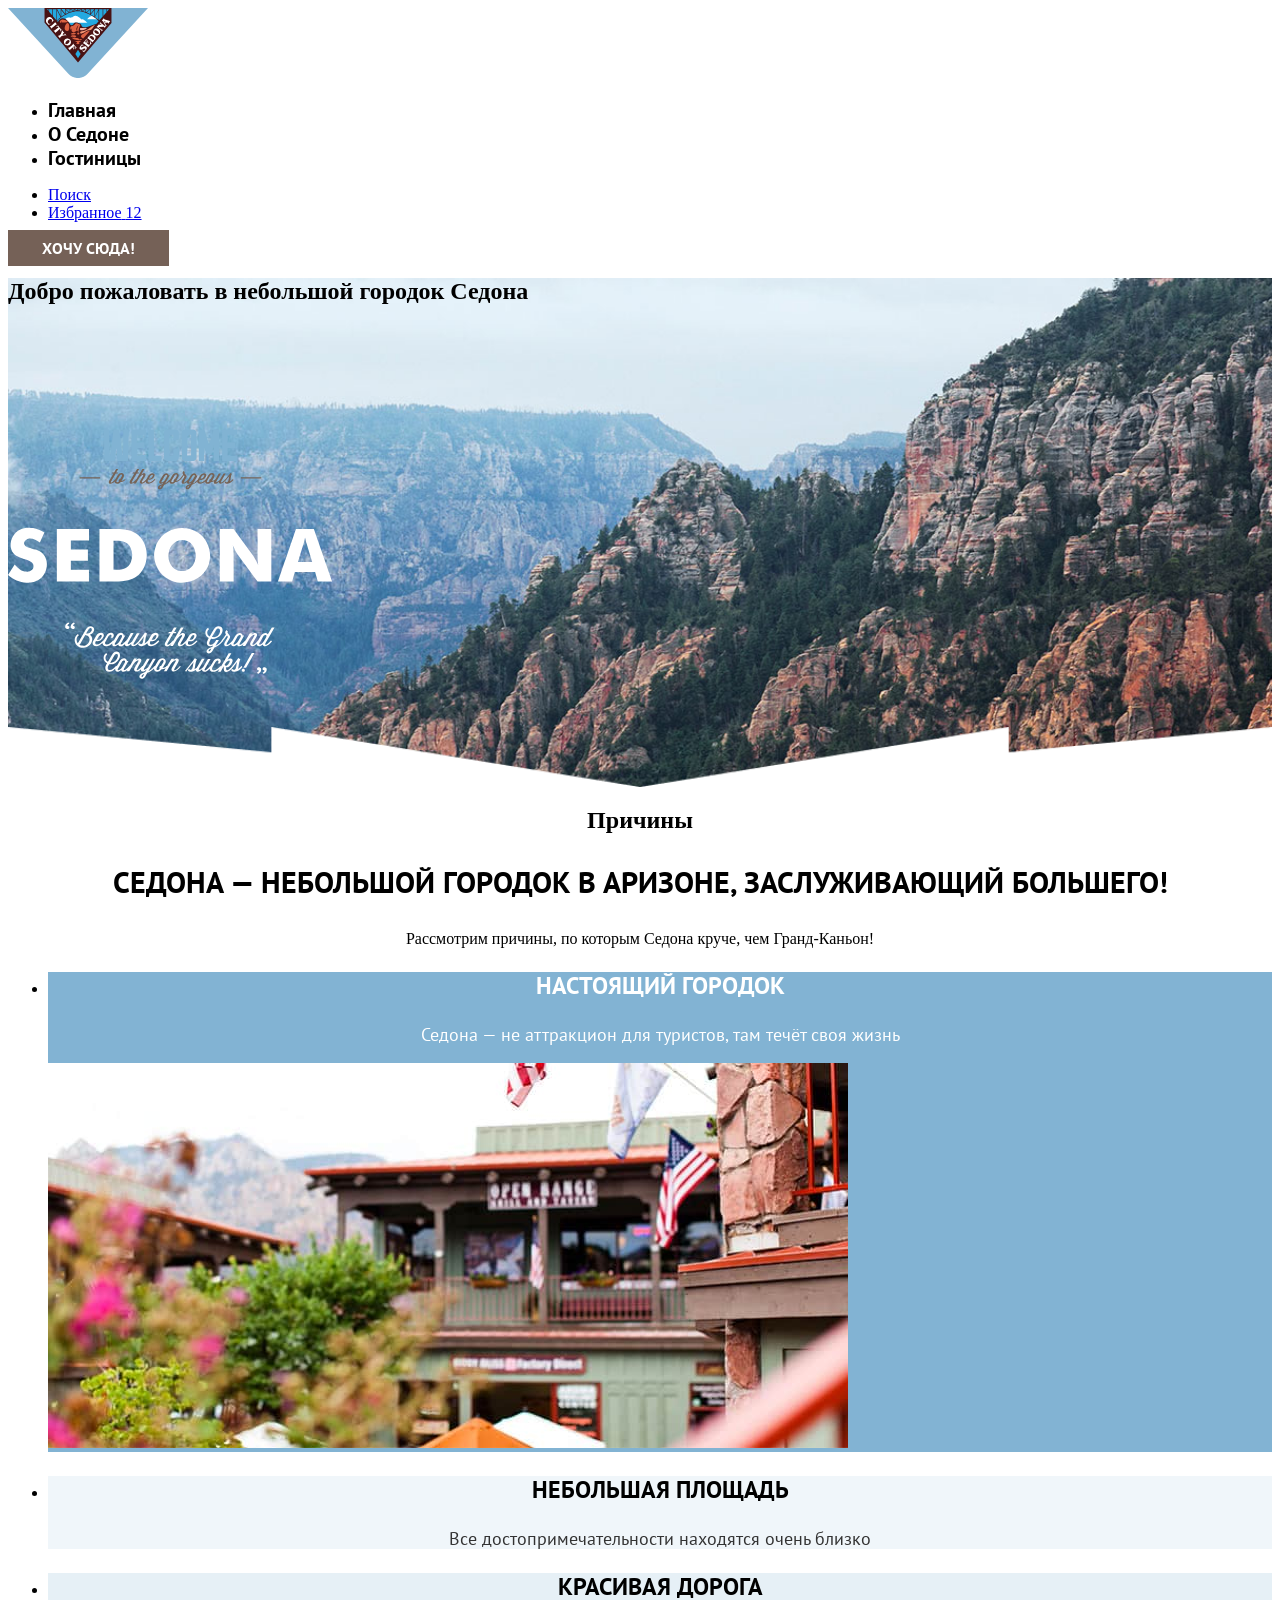
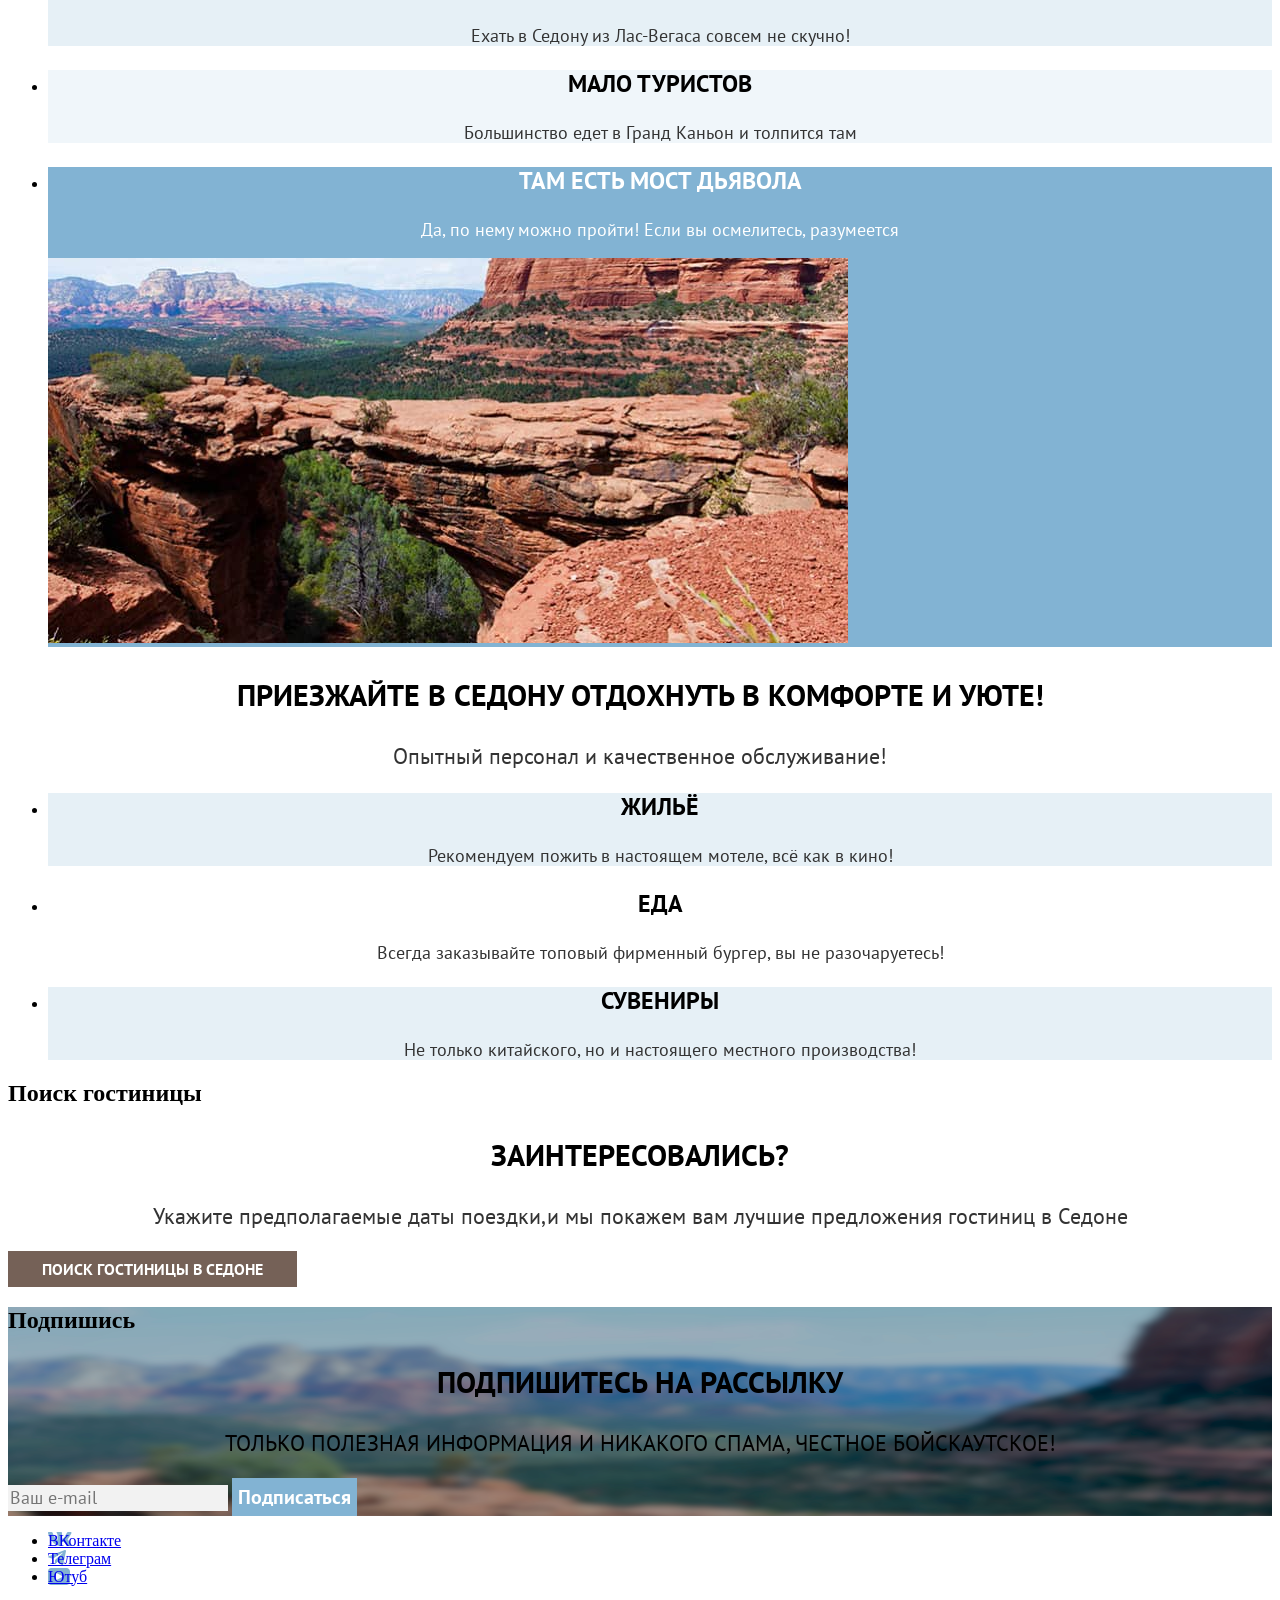
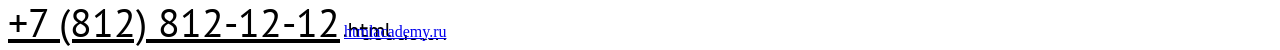
<file: index.html>
<!DOCTYPE html>
<html lang="ru">
  <head>
    <meta charset="utf-8" />
    <title>Седона. Городок в Аризоне</title>
    <link rel="stylesheet" href="styles/styles.css">
  </head>

  <body class="page-index">
    <header class="page-header" data-test="header">
      <nav class="navigation">
        <a class="navigation-logo" href="#">
          <img class="page-header-logo" src="images/logo.svg" width="140" height="70" alt="Логотип" />
        </a>
        <ul class="navigation-list">
          <li class="navigation-item">
            <a class="navigation-link" href="#" area-current="page">Главная</a>
          </li>
          <li class="navigation-item">
            <a class="navigation-link" href="#">О Седоне</a>
          </li>
          <li class="navigation-item">
            <a class="navigation-link" href="catalog.html">Гостиницы</a>
          </li>
        </ul>

        <ul class="navigation-user">
          <li class="navigation-user-item">
            <a class="navigation-user-link" href="#">
              <span class="visually-hidden">Поиск</span>
            </a>
          </li>
          <li class="navigation-user-item">
            <a class="navigation-user-link" href="#">
              <span class="visually-hidden">Избранное</span>
              <span class="navigation-badge">12</span>
            </a>
          </li>
        </ul>
      </nav>
      <a class="header-button" href="#">Хочу сюда!</a>
    </header>
    <main class="main-index">
      <section class="hero">
        <h1 class="visually-hidden">
          Добро пожаловать в небольшой городок Седона
        </h1>
        <img src="images/welcome.svg" class="hero-img" width="325" height="458" alt="Welcome to the gorgeous Sedona, because the Grand Canyon sucks!"
        />
      </section>
      <section class="reasons">
        <h2 class="visually-hidden">Причины</h2>
        <p class="reasons-slogan">
          Седона — небольшой городок в Аризоне, заслуживающий большего!
        </p>
        <p class="reasons-desc">
          Рассмотрим причины, по которым Седона круче, чем Гранд-Каньон!
        </p>
      </section>
      <section class="advantages">
        <ul class="advantage-list">
          <li class="advantage-item advantage-light">
            <h3 class="advantages-item-title title-light">Настоящий городок</h3>
            <p class="advantage-item-slogan slogan-light">
              Седона — не аттракцион для туристов, там течёт своя жизнь
            </p>
            <img src="images/photo-1.jpg" width="800" height="385" alt="Дома" />
          </li>
          <li class="advantage-item item-light">
            <h3 class="advantages-item-title">Небольшая площадь</h3>
            <p class="advantage-item-slogan">
              Все достопримечательности находятся очень близко
            </p>
          </li>
          <li class="advantage-item item-medium">
            <h3 class="advantages-item-title">Красивая дорога</h3>
            <p class="advantage-item-slogan">
              Ехать в Седону из Лас-Вегаса совсем не скучно!
            </p>
          </li>
          <li class="advantage-item item-light">
            <h3 class="advantages-item-title">Мало туристов</h3>
            <p class="advantage-item-slogan">
              Большинство едет в Гранд Каньон и толпится там
            </p>
          </li>
          <li class="advantage-item advantage-light">
            <h3 class="advantages-item-title title-light">Там есть мост дьявола</h3>
            <p class="advantage-item-slogan slogan-light">
              Да, по нему можно пройти! Если вы осмелитесь, разумеется
            </p>
            <img src="images/photo-2.jpg" width="800" height="385" alt="Каньон" />
          </li>
        </ul>
      </section>
      <section class="benefits">
        <h3 class="benefits-slogan">
          Приезжайте в Седону отдохнуть в комфорте и уюте!
        </h3>
        <p class="benefits-text">Опытный персонал и качественное обслуживание!</p>
        <ul class="benefits-list">
          <li class="benefits-item item-medium">
            <h3 class="benefits-item-title">Жильё</h3>
            <p class="benefits-item-text">
              Рекомендуем пожить в настоящем мотеле, всё как в кино!
            </p>
          </li>
          <li class="benefits-item">
            <h3 class="benefits-item-title">Еда</h3>
            <p class="benefits-item-text">
              Всегда заказывайте топовый фирменный бургер, вы не разочаруетесь!
            </p>
          </li>
          <li class="benefits-item item-medium">
            <h3 class="benefits-item-title">Сувениры</h3>
            <p class="benefits-item-text">
              Не только китайского, но и настоящего местного производства!
            </p>
          </li>
        </ul>
      </section>

      <section class="hotel-search">
        <h2 class="visually-hidden">Поиск гостиницы</h2>
        <p class="hotel-search-title">Заинтересовались?</p>
        <p class="hotel-search-text">Укажите предполагаемые даты поездки,и мы покажем вам лучшие предложения гостиниц в Седоне</p>
        <button class="hotel-search-button" type="button">
          Поиск гостиницы в Седоне
        </button>
      </section>
    </main>
    <section class="subscribe">
      <h2 class="visually-hidden">Подпишись</h2>
      <p class="subscribe-title">Подпишитесь на рассылку</p>
      <p class="subscribe-text">
        Только полезная информация и никакого спама, честное бойскаутское!
      </p>
      <form action="https://echo.htmlacademy.ru/." method="post" class="subscribe-form">
        <input class="subscribe-email" type="email" name="email" placeholder="Ваш e-mail">
        <input class="subscribe-button" type="submit" name="podpisatsya" value="Подписаться">
      </form>

    </section>
    <footer class="site-footer">
      <ul class="footer-list">
        <li class="footer-item">
          <a class="social-link-vk" href="https://vk.com/htmlacademy" target="_blank" rel="noopener">
            <span class="visually-hidden">ВКонтакте</span>
          </a>
        </li>
        <li class="footer-item">
          <a class="social-link-telegram" href="https://t.me/htmlacademy" target="_blank" rel="noopener">
            <span class="visually-hidden">Телеграм</span>
          </a>
        </li>
        <li class="footer-item">
          <a class="social-link-youtube" href="https://www.youtube.com/user/htmlacademyru" target="_blank" rel="noopener">
            <span class="visually-hidden">Ютуб</span>
          </a>
        </li>
      </ul>
      <a class="site-footer-phone" href="tel:+78128121212">+7 (812) 812-12-12</a>
      <a class="site-footer-logo" href="https://htmlacademy.ru/">
        <span class="visually-hidden">htmlacademy.ru</span>
      </a>
    </footer>
  </body>
</html>
</file>
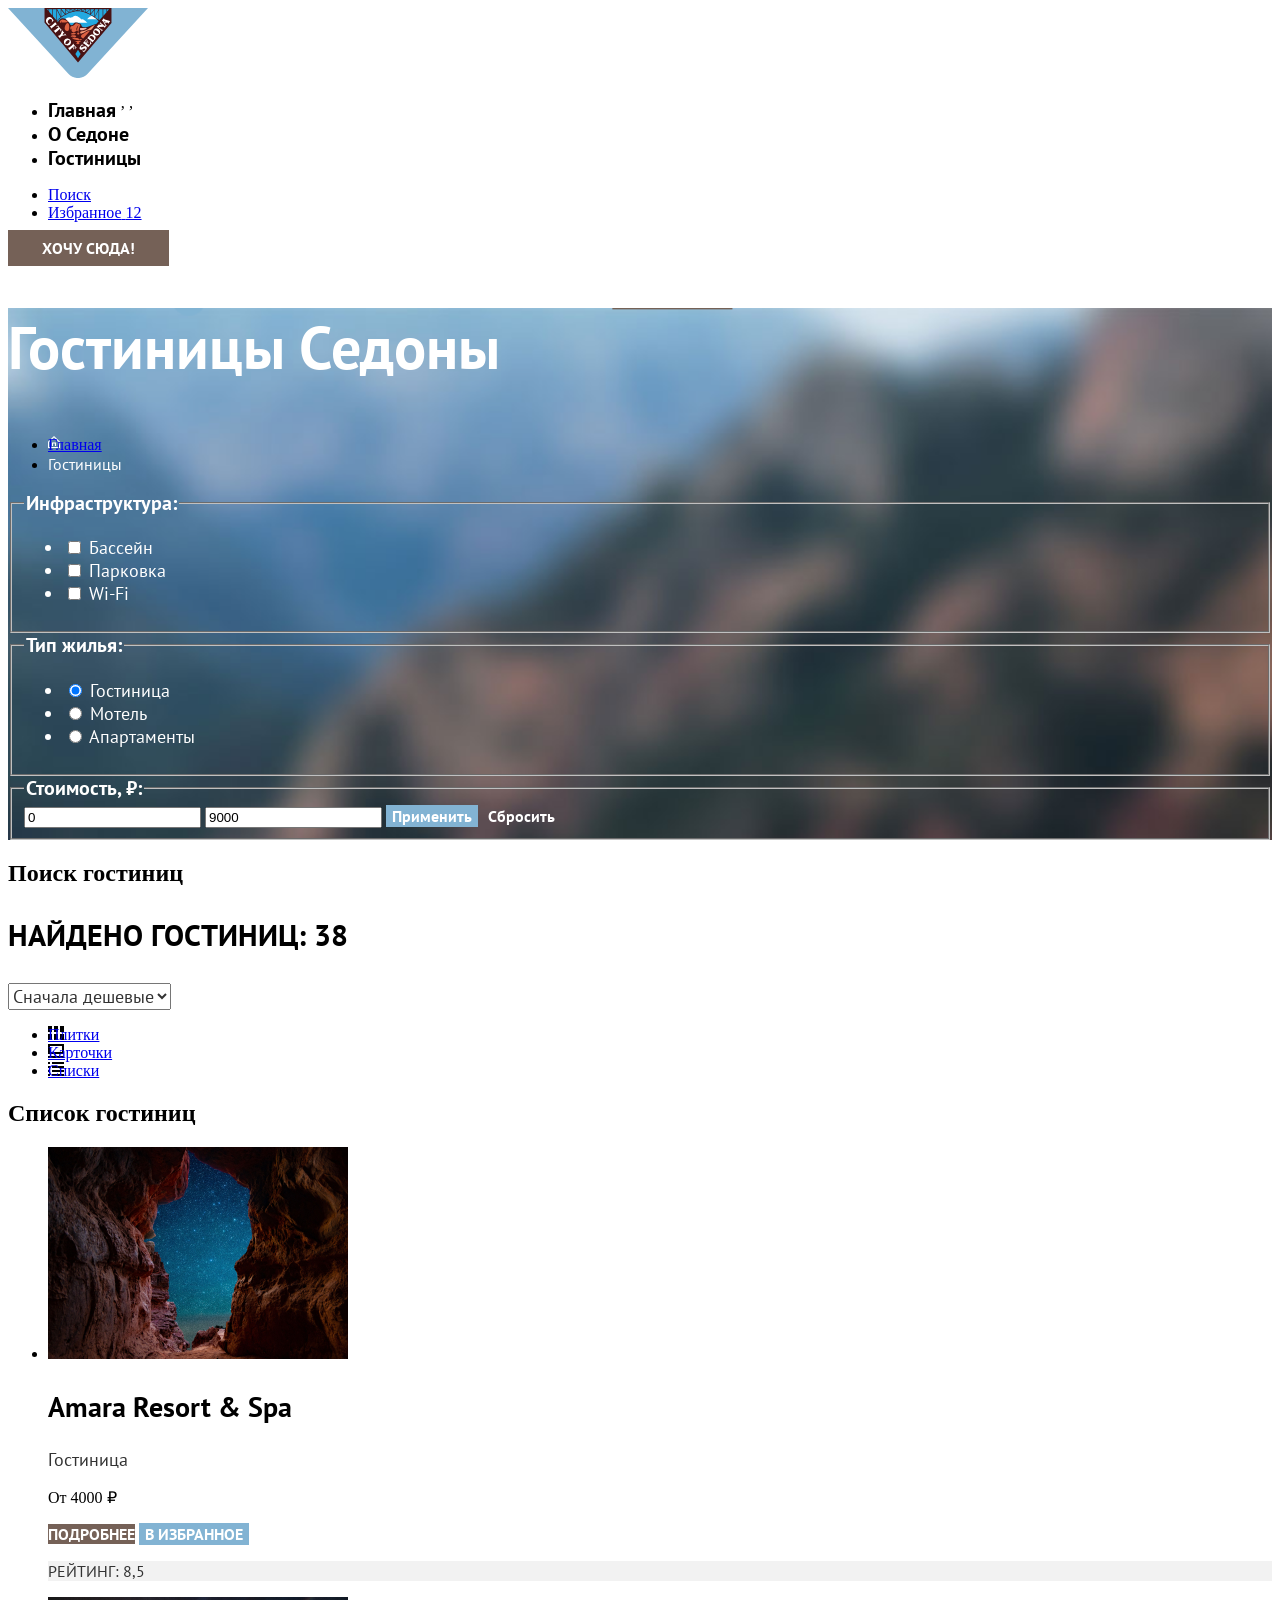
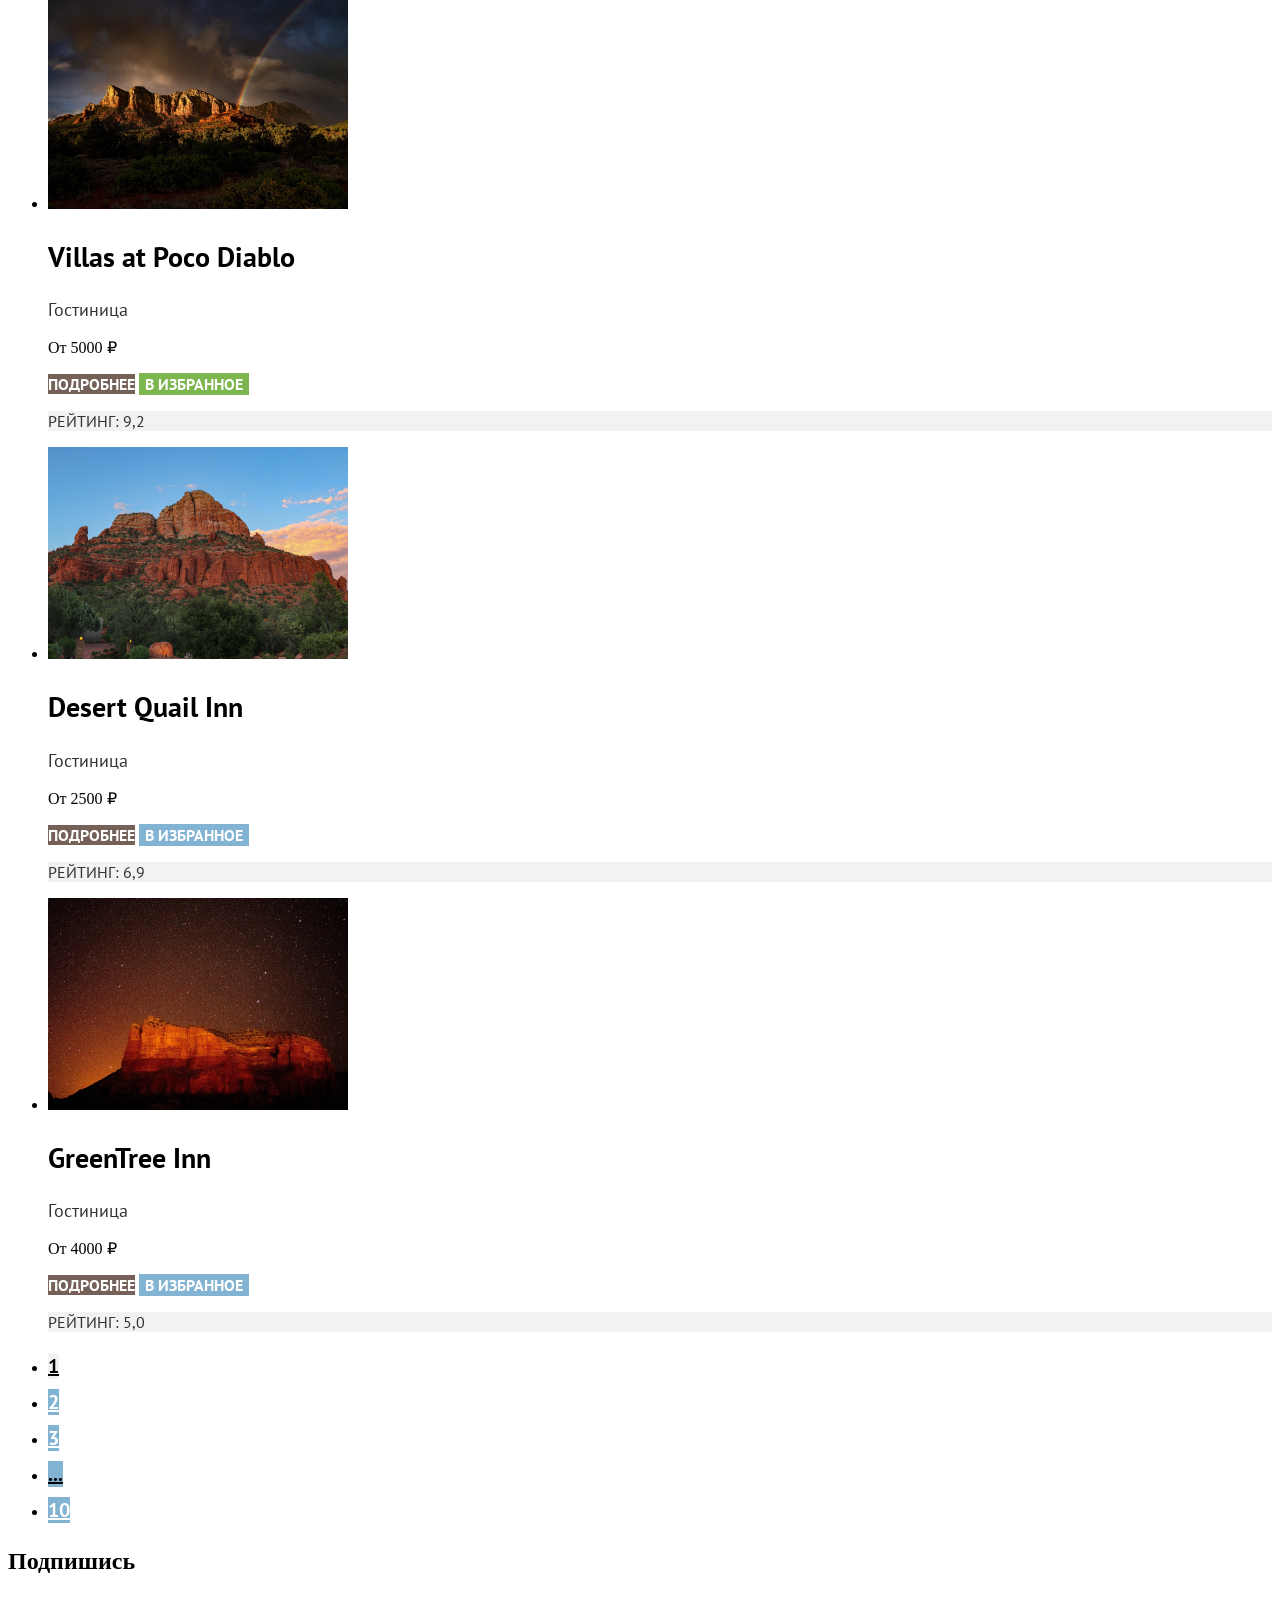
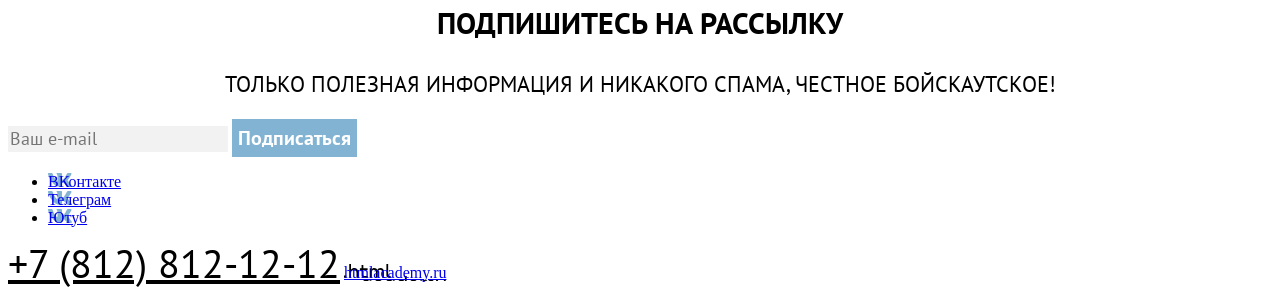
<file: catalog.html>
<!DOCTYPE html>
<html lang="ru">
  <head>
    <meta charset="UTF-8" />
    <meta name="viewport" content="width=device-width, initial-scale=1.0" />
    <title>Каталог Седона</title>
    <link rel="stylesheet" href="styles/styles.css">

  </head>
  <body class="page-inner">
    <header class="page-header" data-test="header">
      <nav class="navigation">
        <a class="navigation-logo" href="#">
          <img class="page-header-logo" src="images/logo.svg" width="140" height="70" alt="Логотип" />
        </a>
        <ul class="navigation-list">
          <li class="navigation-item">
            <a class="navigation-link" href="index.html">Главная</a>
            ’ ’
          </li>
          <li class="navigation-item">
            <a class="navigation-link" href="#">О Седоне</a>
          </li>
          <li class="navigation-item">
            <a href="catalog.html" class="navigation-link">Гостиницы</a>
          </li>
        </ul>

        <ul class="navigation-user">
          <li class="navigation-user-item">
            <a class="navigation-user-link" href="#">
              <span class="visually-hidden">Поиск</span>
            </a>
          </li>
          <li class="navigation-user-item">
            <a class="navigation-user-link" href="#">
              <span class="visually-hidden">Избранное</span>
              <span class="navigation-badge">12</span>
            </a>
          </li>
        </ul>
      </nav>
      <a class="header-button" href="#">Хочу сюда!</a>
    </header>
    <main class="main-inner">
      <section class="main-header">
        <h1 class="main-title">Гостиницы Седоны</h1>
        <ul class="breadcrumb-list">
          <li class="breadcrumb-item">
            <a class="breadcrumb-link-home" href="index.html">
              <span class="visually-hidden">Главная</span>
            </a>
          </li>
          <li class="breadcrumb-item">
            <a class="breadcrumb-link-hotel" href="catalog.html">Гостиницы</a>
          </li>
        </ul>
        <form action="https://echo.htmlacademy.ru/." method="get" class="filter">
          <fieldset class="main-filter">
            <legend class="filter-title">Инфраструктура:</legend>
            <ul class="filter-list">
              <li class="filter-item">
                <label> <input type="checkbox" /> Бассейн </label>
              </li>
              <li class="filter-item">
                <label> <input type="checkbox" /> Парковка </label>
              </li>
              <li class="filter-item">
                <label> <input type="checkbox" /> Wi-Fi </label>
              </li>
            </ul>
          </fieldset>
          <fieldset class="main-filter-type">
            <legend class="filter-title">Тип жилья:</legend>
            <ul class="filter-list">
              <li class="filter-item">
                <label>
                  <input type="radio" name="type" checked /> Гостиница
                </label>
              </li>
              <li class="filter-item">
                <label> <input type="radio" name="type" /> Мотель </label>
              </li>
              <li class="filter-item">
                <label> <input type="radio" name="type" /> Апартаменты </label>
              </li>
            </ul>
          </fieldset>
          <fieldset>
            <legend class="filter-title">Стоимость, ₽:</legend>

            <input class="filter-price" type="number" value="0" placeholder="От">
            <input class="filter-price" type="number" value="9000" placeholder="До">
            <button class="filter-submit" type="submit">Применить</button>
            <button class="filter-reset" type="reset">Сбросить</button>
          </fieldset>
        </form>
      </section>

      <section class="main-choice-search">
        <h2 class="visually-hidden">Поиск гостиниц</h2>
        <p class="search-hotel">Найдено гостиниц: 38</p>

        <select class="search-hotel-control">
          <option value="cheap">Сначала дешевые</option>
          <option value="expensive">Сначала дорогие</option>
        </select>
        <ul class="view-list">
          <li class="view-item">
            <a href="catalog.html?view=title" class="view-link-active">
              <span class="visually-hidden">Плитки</span>
            </a>
          </li>
          <li>
            <a href="catalog.html?view=card" class="view-link-kard" aria-label="Карточки">
              <span class="visually-hidden">Карточки</span>
            </a>
          </li>
          <li>
            <a href="catalog.html?view=list" class="view-link-list" aria-label="Список">
              <span class="visually-hidden">Списки</span>
            </a>
          </li>
        </ul>
      </section>
      <section class="hotels-catalog">
        <h2 class="visually-hidden">Список гостиниц</h2>
        <ul class="hotels-list">
          <li class="hotels-item">
            <a class="hotels-link-image" href="#">
              <img class="hotels-image" src="images/hotel-1.jpg" width="300" height="212" alt="Amara Resort & Spa" />
            </a>
            <a class="hotels-link-title" href="#">
              <h3 class="hotels-title">Amara Resort & Spa</h3>
            </a>
            <p class="hotels-type">Гостиница</p>
            <p class="hotels-price">От 4000 ₽</p>
            <a class="hotels-details" href="#">Подробнее</a>
            <button class="hotels-favorite" type="button">в избранное</button>
            <div class="hotels-stars"></div>
            <p class="hotel-rating">Рейтинг: 8,5</p>
          </li>

          <li class="hotels-item">
            <a class="hotels-link-image" href="#">
              <img class="hotels-image" src="images/hotel-2.jpg" width="300" height="212" alt="Villas at Poco Diablo" />
            </a>
            <a class="hotels-link-title" href="#">
              <h3 class="hotels-title">Villas at Poco Diablo</h3>
            </a>
            <p class="hotels-type">Гостиница</p>
            <p class="hotels-price">От 5000 ₽</p>
            <a class="hotels-details" href="#">Подробнее</a>
            <button class="hotels-favorite active" type="button">в избранное</button>
            <div class="hotels-stars"></div>
            <p class="hotel-rating">Рейтинг: 9,2</p>
          </li>

          <li class="hotels-item">
            <a class="hotels-link-image" href="#">
              <img class="hotels-image" src="images/hotel-3.jpg" width="300" height="212" alt="Desert Quail Inn" />
            </a>
            <a class="hotels-link-title" href="#">
              <h3 class="hotels-title">Desert Quail Inn</h3>
            </a>
            <p class="hotels-type">Гостиница</p>
            <p class="hotels-price">От 2500 ₽</p>
            <a class="hotels-details" href="#">Подробнее</a>
            <button class="hotels-favorite" type="button">в избранное</button>
            <div class="hotels-stars"></div>
            <p class="hotel-rating">Рейтинг: 6,9</p>
          </li>

          <li class="hotels-item">
            <a class="hotels-link-image" href="#">
              <img class="hotels-image" src="images/hotel-4.jpg" width="300" height="212" alt="GreenTree Inn" />
            </a>
            <a class="hotels-link-title" href="#">
              <h3 class="hotels-title">GreenTree Inn</h3>
            </a>
            <p class="hotels-type">Гостиница</p>
            <p class="hotels-price">От 4000 ₽</p>
            <a class="hotels-details" href="#">Подробнее</a>
            <button class="hotels-favorite" type="button">в избранное</button>
            <div class="hotels-stars"></div>
            <p class="hotel-rating">Рейтинг: 5,0</p>
          </li>
        </ul>

        <ul class="hotels-pagination pagination">
          <li class="pagination-item">
            <a class="pagination-link pagination-link-current" href="#">1</a>
          </li>
          <li class="pagination-item">
            <a class="pagination-link" href="#">2</a>
          </li>
          <li class="pagination-item">
            <a class="pagination-link" href="#">3</a>
          </li>
          <li class="pagination-item pagination__item_more">
            <a class="pagination-link points" href="#">...</a>
          </li>
          <li class="pagination-item">
            <a class="pagination-link" href="#">10</a>
          </li>
        </ul>
      </section>
      <section class="subscribe-catalog">
        <h2 class="visually-hidden">Подпишись</h2>
        <p class="subscribe-title">Подпишитесь на рассылку</p>
        <p class="subscribe-text">Только полезная информация и никакого спама, честное бойскаутское!</p>
        <form action="https://echo.htmlacademy.ru/." method="post" class="subscribe-form">
          <input class="subscribe-email" type="email" name="email" placeholder="Ваш e-mail">
          <input class="subscribe-button" type="submit" name="podpisatsya" value="Подписаться">
        </form>

      </section>
    </main>

    <footer class="site-footer">
      <ul class="footer-list">
        <li class="footer-item">
          <a class="social-link-vk" href="https://vk.com/htmlacademy" target="_blank" rel="noopener">
            <span class="visually-hidden">ВКонтакте</span>
          </a>
        </li>
        <li class="footer-item">
          <a class="social-link-vk" href="https://t.me/htmlacademy" target="_blank" rel="noopener">
            <span class="visually-hidden">Телеграм</span>
          </a>
        </li>
        <li class="footer-item">
          <a class="social-link-vk" href="https://www.youtube.com/user/htmlacademyru" target="_blank" rel="noopener">
            <span class="visually-hidden">Ютуб</span>
          </a>
        </li>
      </ul>
      <a class="site-footer-phone" href="tel:+78128121212">+7 (812) 812-12-12</a>
      <a class="site-footer-logo" href="https://htmlacademy.ru/">
        <span class="visually-hidden">htmlacademy.ru</span>
      </a>
    </footer>
  </body>
</html>
</file>
<file: styles/styles.css>
@font-face {
    font-family: "PT Sans";
    font-style:normal;
    font-weight: 400;
    src: url("../fonts/ptsans-400.woff2") format("woff2");
    font-display: swap;
}
@font-face {
    font-family: "PT Sans";
    font-style: normal;
    font-weight: 700;
    src: url("../fonts/ptsans-700.woff2") format("woff2");
    font-display: swap;
}

.body {
    font-family: "PT Sans", sans-serif;
    font-size: 18px;
    line-height: 21px;
    font-style: normal;
    background-color: #f2f2f2;
    color: #333333

}
.page-header {
    background-color: #ffffff;
    color: #000000;
}

.header-button {
    background-color: #756157;
    color: #ffffff;
    text-decoration: none;
    padding: 8px 34px;
    font-size: 16px;
    line-height: 20px;
    font-family: "PT Sans", sans-serif;
    font-weight: 700;
    text-transform: uppercase;
    font-style: normal;

}

.navigation-link {
    font-family: "PT Sans", sans-serif;
    font-weight: 700;
    font-size: 20px;
    line-height: 24px;
    color: #000000;
    background-color: #ffffff;
    text-decoration: none;
    text-align: center;
}
.hero {
    background-image: url("../images/divider.png"), url("../images/index-background.jpg");
    background-repeat: no-repeat;
    background-size: 100% auto, cover;
    background-position:  left bottom, left top;
    background-color:lightslategrey;
}

.reasons {
    text-align: center;
}

.reasons-slogan {
    font-family: "PT Sans", sans-serif;
    font-weight: 700;
    font-size: 30px;
    line-height: 36px;
    color:#000000;
    text-transform: uppercase;
    text-align: center;
}

.advantages-item-title {
    font-family: "PT Sans", sans-serif;
    color: #000000;
    font-weight: 700;
    font-size: 24px;
    line-height: 28px;
    text-align: center;
    text-transform: uppercase;

}

.advantage-item-slogan {
    font-family: "PT Sans", sans-serif;
    color:#333333;
    font-weight: 400;
    font-size: 18px;
    line-height: 21px;
    text-align: center;
}

.title-light {
    color:#ffffff;

}

.slogan-light{
    color:#ffffff;
}
.advantage-light {
    background-color: #82B3D3;

}

.item-light {
    background-color: rgba(131, 179, 211, 0.12);
}

.item-medium {
    background-color: rgba(131, 179, 211, 0.2);
}

.benefits-slogan {
    font-family: "PT Sans", sans-serif;
    font-weight: 700;
    font-size: 30px;
    line-height: 36px;
    text-align: center;
    color: #000000;
    text-transform: uppercase;
}

.benefits-text {
    font-family: "PT Sans", sans-serif;
    font-weight: 400;
    font-size: 22px;
    line-height: 26px;
    color:#333333;
    text-align: center;

}

.benefits-item-title {
    font-family:  "PT Sans", sans-serif;
    font-weight: 700;
    font-size: 24px;
    line-height: 28px;
    color:#000000;
    text-transform: uppercase;
    text-align: center;

}
.benefits-item-text {
    font-family:  "PT Sans", sans-serif;
    font-weight: 400;
    font-size: 18px;
    line-height: 21px;
    color: #333333;
    text-align: center;
}

.hotel-search-title {
    font-family:  "PT Sans", sans-serif;
    font-weight: 700;
    font-size: 30px;
    line-height: 36px;
    color:#000000;
    text-align: center;
    text-transform: uppercase;
}
.hotel-search {
    background-color:#ffffff
}
.hotel-search-text {
    font-family:  "PT Sans", sans-serif;
    font-weight: 400;
    font-size: 22px;
    line-height: 26px;
    color:#333333;
    text-align: center;
}

.hotel-search-button {
    background-color: #756157;
    color: #ffffff;
    text-decoration: none;
    padding: 8px 34px;
    font-size: 16px;
    line-height: 20px;
    font-family: "PT Sans", sans-serif;
    font-weight: 700;
    text-transform: uppercase;
    font-style: normal;
    border: none;
}

.subscribe {
    background-image: url("../images/Subscribe-2.png");
    background-repeat: no-repeat;
    background-color: lightslategray;
    background-size: 100% 100%;
}

.subscribe-title {
    font-family: "PT Sans", sans-serif;
    font-size: 30px;
    line-height: 36px;
    font-weight: 700;
    color:#ffffff;
    text-transform: uppercase;
    text-align: center;

}

.subscribe-text {
    font-family: "PT Sans", sans-serif;
    font-size: 22px;
    line-height: 26px;
    font-weight: 400;
    color:#ffffff;
    text-transform: uppercase;
    text-align: center;
}

.subscribe-email {
    font-family: "PT Sans", sans-serif;
    font-size: 18px;
    line-height: 24px;
    font-weight: 400;
    color: #000000;
    background-color: #f2f2f2;
    border: none;
}

.subscribe-button {
    font-family: "PT Sans", sans-serif;
    font-style: Bold;
    font-size: 20px;
    line-height: 36px;
    font-weight: 700;
    color:#ffffff;
    background-color: #82B3D3;
    border: none;
}

.social-link-vk {
    background-image: url("../images/vk.svg");
    background-repeat:no-repeat;
}
.social-link-telegram {
    background-image: url("../images/telegram.svg");
    background-repeat:no-repeat;
}
.social-link-youtube {
    background-image: url("../images/youtube.svg");
    background-repeat: no-repeat;
}
.site-footer-phone {
    font-family: "PT Sans", sans-serif;
    font-size: 40px;
    line-height: 40px;
    font-weight: 400;
    color:#000000;
    text-align: center;
}
.site-footer-logo {
    background-image: url("../images/logo_htmlacademy.svg");
    background-repeat: no-repeat;
    background-size: cover;

}

.main-header {
    background-image: url("../images/filter.png");
    background-repeat: no-repeat;
    background-size: cover;

}
.main-title {
    font-family: "PT Sans", sans-serif;
    font-size: 60px;
    line-height: 78px;
    font-weight: 700;
    color:#ffffff;
}

.breadcrumb-link-home {
    background-image: url("../images/home.svg");
    background-repeat: no-repeat;
}
.breadcrumb-link-hotel {
    font-family: "PT Sans", sans-serif;
    font-size: 16px;
    line-height: 21px;
    font-weight: 400;
    text-decoration: none;
    color: #ffffff;
}

.filter-title {
    font-family: "PT Sans", sans-serif;
    font-size: 20px;
    line-height: 24px;
    font-weight: 700;
    color: #ffffff;

}

.filter-item {
    font-family: "PT Sans", sans-serif;
    font-size: 18px;
    line-height: 23px;
    font-weight: 400;
    color: #ffffff;
}

.filter-submit {
    font-family: "PT Sans",sans-serif;
    font-size: 16px;
    line-height: 20px;
    font-weight: 700;
    color:#ffffff;
    background-color:#82B3D3;
    border: none;
}
.filter-reset {
    font-family: "PT Sans",sans-serif;
    font-size: 16px;
    line-height: 20px;
    font-weight: 700;
    color: #ffffff;
    background: none;
    border: transparent;
}

.search-hotel {
    font-family: "PT Sans",sans-serif;
    font-size: 30px;
    line-height: 36px;
    font-weight: 700;
    text-transform: uppercase;
    color:#000000;
}
.search-hotel-control {
    font-family: "PT Sans",sans-serif;
    font-size: 18px;
    line-height: 21px;
    font-weight: 400;
    color:#333333;

}
.view-link-active {
    background-image: url("../images/View-icon.svg");
    background-repeat: no-repeat;
}
.view-link-kard {
    background-image: url("../images/mode-2.svg");
    background-repeat: no-repeat;

}
.view-link-list {
    background-image: url("../images/mode.svg");
    background-repeat: no-repeat;

}
.hotels-link-title {
    font-family: "PT Sans",sans-serif;
    font-size: 24px;
    line-height: 28px;
    font-weight: 700;
    color:#000000;
    text-decoration: none;
}
.hotels-type {
    font-family: "PT Sans",sans-serif;
    font-size: 18px;
    line-height: 21px;
    font-weight: 400;
    color:#333333;
}
.hotels-details {
    font-family: "PT Sans",sans-serif;
    font-size: 16px;
    line-height: 20px;
    font-weight: 700;
    background-color: #756157;
    color:#ffffff;
    text-decoration: none;
    text-transform: uppercase;
}
.hotels-favorite {
    font-family: "PT Sans",sans-serif;
    font-size: 16px;
    line-height: 20px;
    font-weight: 700;
    background-color: #82B3D3;
    color:#ffffff;
    text-decoration: none;
    text-transform: uppercase;
    border: none;
}
.active {
    background-color: #7DB54F;
}
.hotel-rating {
    font-family: "PT Sans",sans-serif;
    font-size: 16px;
    line-height: 20px;
    font-weight: 400;
    background-color: #F2F2F2;
    color:#333333;
    text-decoration: none;
    text-transform: uppercase;

}
.pagination-link {
    font-family: "PT Sans",sans-serif;
    font-size: 20px;
    line-height: 36px;
    font-weight: 700;
    text-transform: uppercase;
    color: #ffffff;
    background-color: #82B3D3;
}
.pagination-link-current {
    color:#000000;
    background-color: #F2F2F2;
}
.points {
    color: #000000
}
.subscribe-title {
    font-family: "PT Sans",sans-serif;
    font-size: 30px;
    line-height: 36px;
    font-weight: 700;
    text-transform: uppercase;
    color:#000000;
}
.subscribe-text {
    font-family: "PT Sans",sans-serif;
    font-size: 22px;
    line-height: 26px;
    font-weight: 400;
    text-transform: uppercase;
    color:#000000;
    text-align: center;
}


/*font-family: PT Sans;
font-weight: 400;
font-style: Regular;
font-size: 22px;
leading-trim: NONE;
line-height: 26px;
letter-spacing: 0%;
text-align: center;*/
</file>
